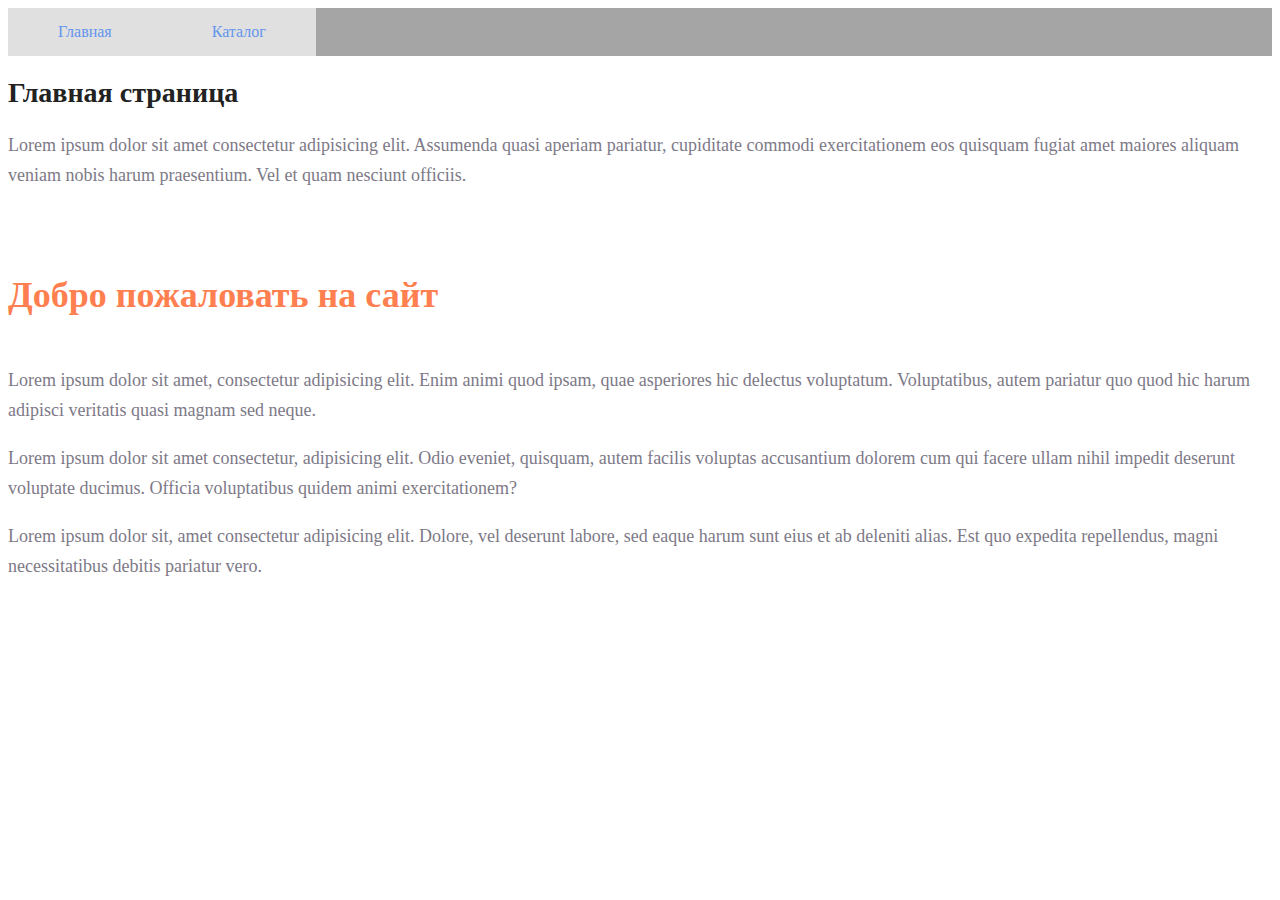
<file: hw1/index.html>
<!DOCTYPE html>
<html>
    <head>
        <meta charset="UTF-8">
        <meta http-equiv="X-UA-Compatible" content="IE=edge">
        <meta name="viewport" content="width=device-width, initial-scale=1.0">
        <title>Заголовок страницы</title>
        <link rel="stylesheet" href="style.css">
    </head>
    <body>
        <div class="topbar">
            <a href="#">Главная</a>
            <a href="./catalog/catalog.html">Каталог</a>
        </div>
        <h1 class="header">Главная страница</h1>
        <p class="paragraph">Lorem ipsum dolor sit amet consectetur adipisicing elit. Assumenda quasi aperiam pariatur, cupiditate commodi exercitationem eos quisquam fugiat amet maiores aliquam veniam nobis harum praesentium. Vel et quam nesciunt officiis.</p>
        <br>
        <h2 class="welcome">Добро пожаловать на сайт</h2>
        <p class="paragraph">Lorem ipsum dolor sit amet, consectetur adipisicing elit. Enim animi quod ipsam, quae asperiores hic delectus voluptatum. Voluptatibus, autem pariatur quo quod hic harum adipisci veritatis quasi magnam sed neque.</p>
        <p class="paragraph">Lorem ipsum dolor sit amet consectetur, adipisicing elit. Odio eveniet, quisquam, autem facilis voluptas accusantium dolorem cum qui facere ullam nihil impedit deserunt voluptate ducimus. Officia voluptatibus quidem animi exercitationem?</p>
        <p class="paragraph">Lorem ipsum dolor sit, amet consectetur adipisicing elit. Dolore, vel deserunt labore, sed eaque harum sunt eius et ab deleniti alias. Est quo expedita repellendus, magni necessitatibus debitis pariatur vero.</p>
    </body>
</html>
</file>
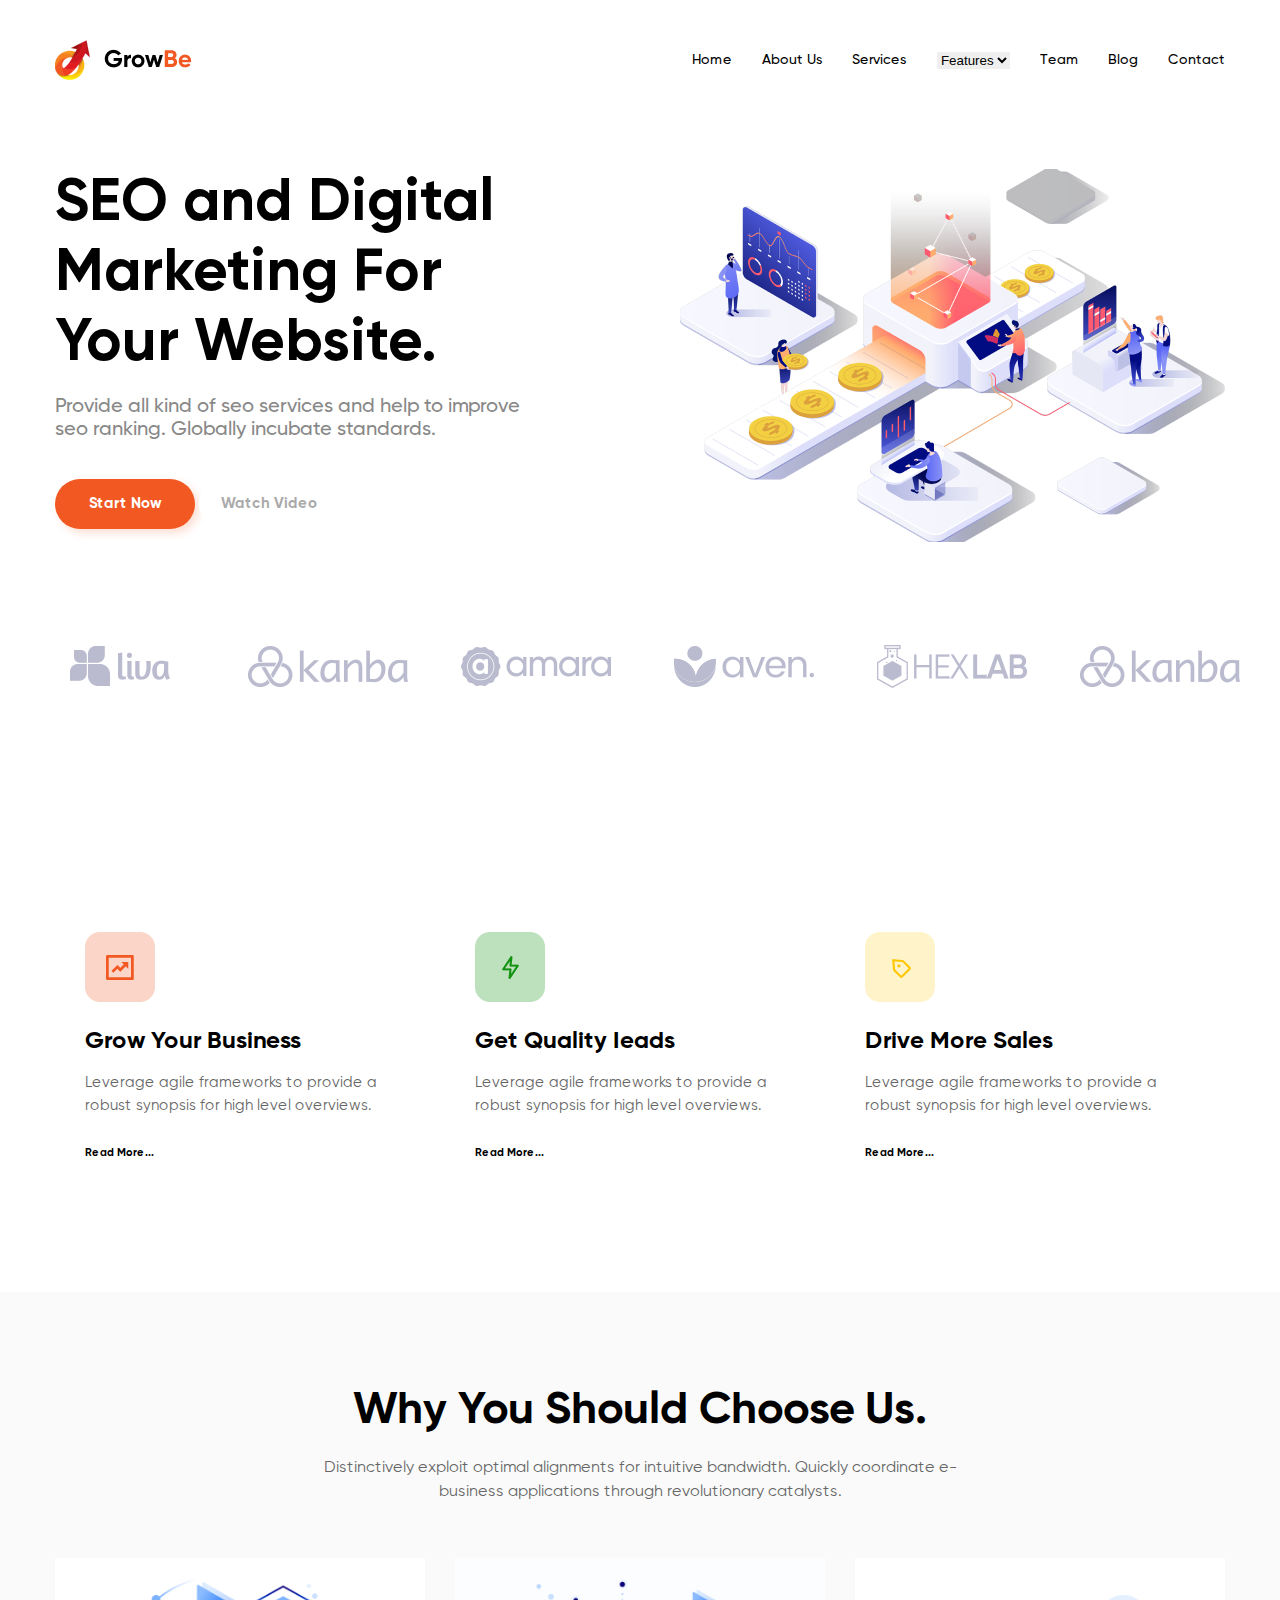
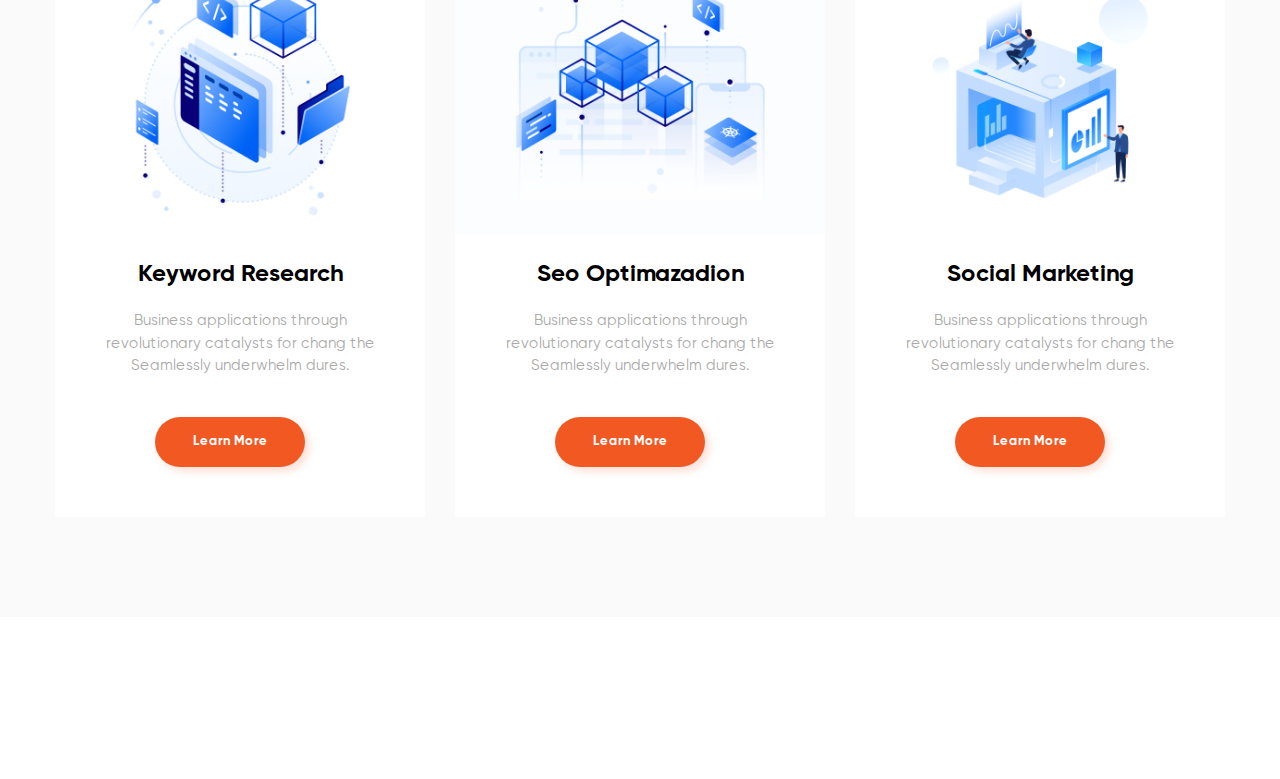
<file: hw3/index.html>
<!DOCTYPE html>
<html lang="en">
<head>
    <meta charset="UTF-8">
    <meta http-equiv="X-UA-Compatible" content="IE=edge">
    <meta name="viewport" content="width=device-width, initial-scale=1.0">
    <title>HomeWork</title>
    <link rel="stylesheet" href="style.css">
</head>
<body>
    <header>
        <div class="header__wrapper container">
            <img src="./img/Logo.png" alt="growbe">
            <nav class="navigation">
                <a class="link" href="#">Home</a>
                <a class="link" href="#">About Us</a>
                <a class="link" href="#">Services</a>
                <select class="select_nav" name="" id="">
                    <option value="def" selected>
                        <a class="link" href="#">Features</a>
                    </option>
                    <option value="">Lorem.</option>
                    <option value="">Lorem.</option>
                    <option value="">Lorem.</option>
                </select>
                <a class="link" href="#">Team</a>
                <a class="link" href="#">Blog</a>
                <a class="link" href="#">Contact</a>
            </nav>
        </div>
    </header>
    <main>
        <section class="main__content container">
            <div class="main__contnt__text">
                <h1 class="big-title">SEO and Digital Marketing For Your Website.</h1>
                <p class="text">Provide all kind of seo services and help to improve seo ranking. Globally incubate standards.</p>
                <div class="btns-list">
                    <button class="btn">Start Now</button>
                    <button class="btn1">Watch Video</button>
                </div>
            </div>
            <img class="img-right" src="./img/lorem.png" alt="lorem">
        </section>
        <section>
            <article class="logos container">
                <img src="./img/1logo.png" alt="">
                <img src="./img/6logo.png" alt="">
                <img src="./img/3logo.png" alt="">
                <img src="./img/4logo.png" alt="">
                <img src="./img/5logo.png" alt="">
                <img src="./img/6logo-1.png" alt="">
            </article>
        </section>
        <section class="cards container">
            <div class="card">
                <img src="./img/icon2.png" alt="icon">
                <h2>Grow Your Business</h2>
                <p>Leverage agile frameworks to provide a robust synopsis for high level overviews.</p>
                <button>Read More...</button>
            </div>
            <div class="card">
                <img src="./img/icon1.png" alt="icon">
                <h2>Get Quality Ieads</h2>
                <p>Leverage agile frameworks to provide a robust synopsis for high level overviews.</p>
                <button>Read More...</button>
            </div>
            <div class="card">
                <img src="./img/icon.png" alt="icon">
                <h2>Drive More Sales</h2>
                <p>Leverage agile frameworks to provide a robust synopsis for high level overviews.</p>
                <button>Read More...</button>
            </div>
        </section>
        <section class="second__page">
            <div class="page_title container">
                <h1>Why You Should Choose Us.</h1>
                <p>Distinctively exploit optimal alignments for intuitive bandwidth. Quickly coordinate e-business applications through revolutionary catalysts.</p>
            </div>
            <section class="cards__high container">
                <div class="card__high">
                    <img src="./img/illustration.png" alt="">
                    <h2>Keyword Research</h2>
                    <p>Business applications through revolutionary catalysts for chang the Seamlessly underwhelm dures.</p>
                    <button>Learn More</button>
                </div>
                <div class="card__high">
                    <img src="./img/illustration1.png" alt="">
                    <h2>Seo Optimazadion</h2>
                    <p>Business applications through revolutionary catalysts for chang the Seamlessly underwhelm dures.</p>
                    <button>Learn More</button>
                </div>
                <div class="card__high">
                    <img src="./img/illustration2.png" alt="">
                    <h2>Social Marketing</h2>
                    <p>Business applications through revolutionary catalysts for chang the Seamlessly underwhelm dures.</p>
                    <button>Learn More</button>
                </div>
            </section>
        </section>
    </main>
</body>
</html>
</file>
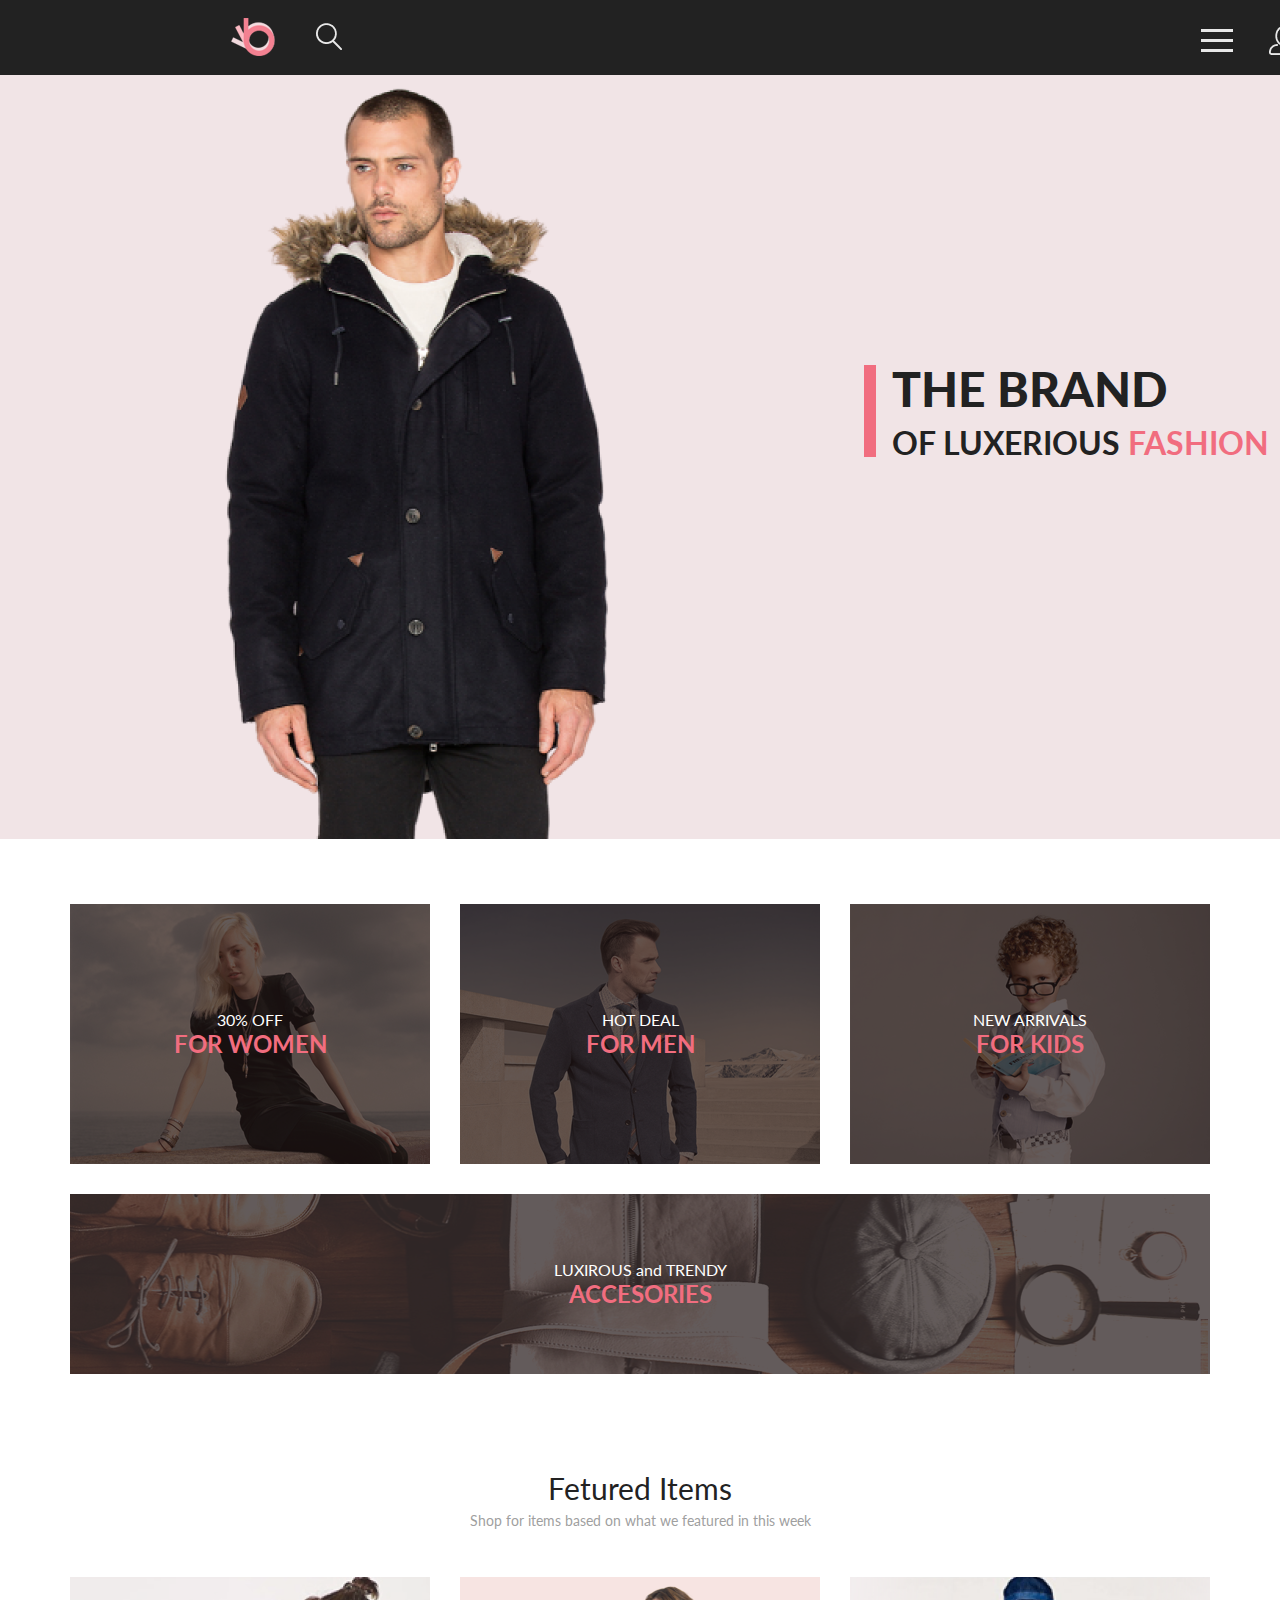
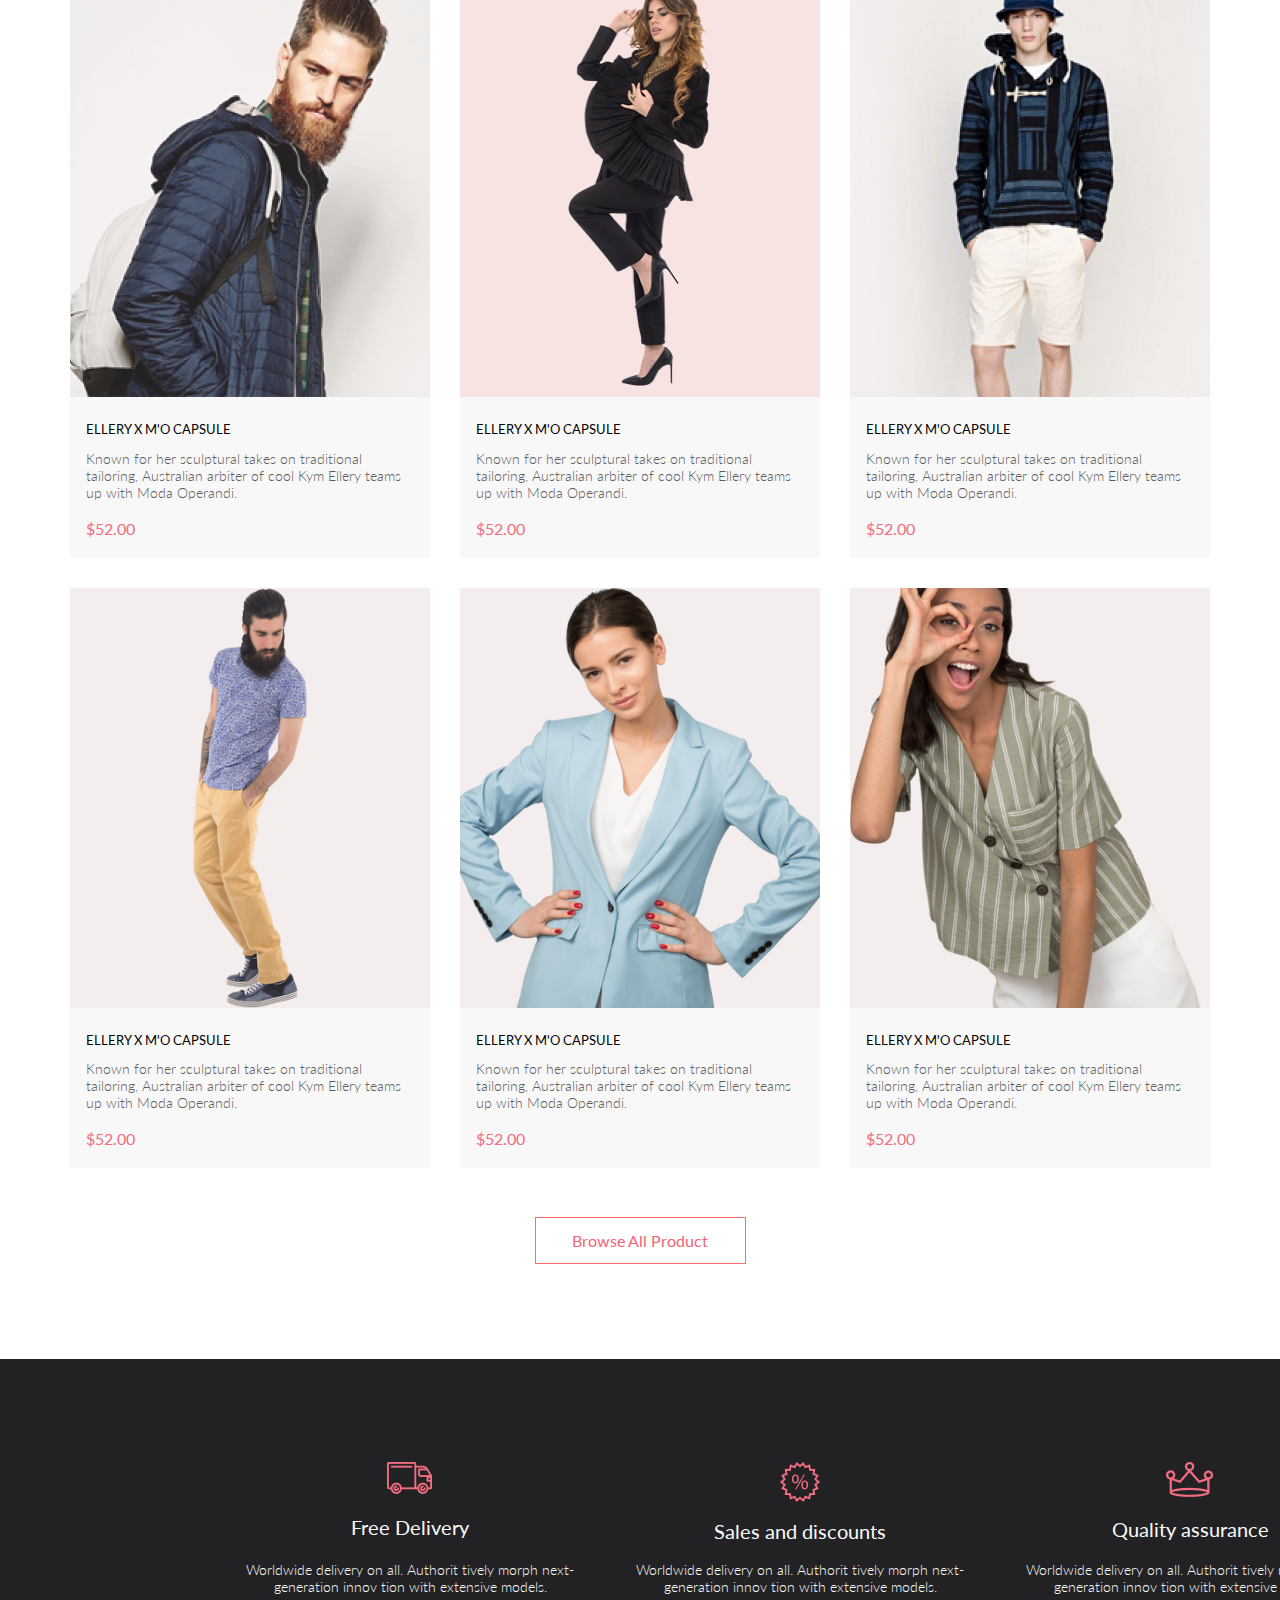
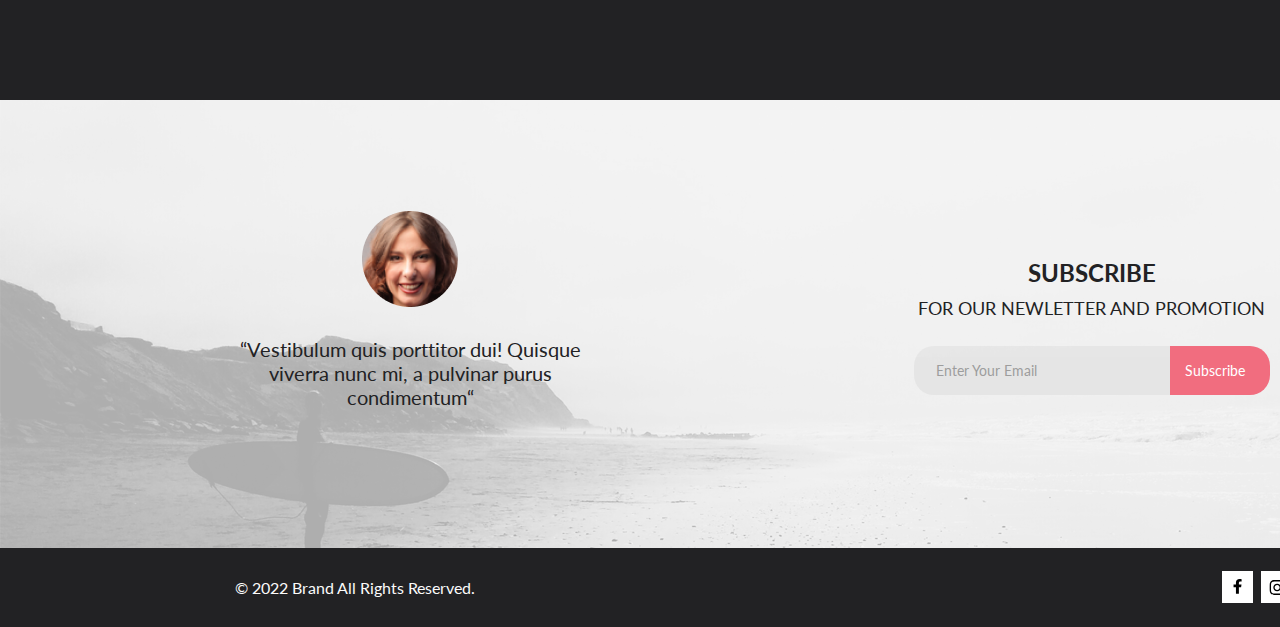
<file: hw6/index.html>
<!DOCTYPE html>
<html lang="en">
<head>
    <meta charset="UTF-8">
    <meta http-equiv="X-UA-Compatible" content="IE=edge">
    <meta name="viewport" content="width=device-width, initial-scale=1.0">
    <title>HomeWork</title>
    <link rel="stylesheet" href="style.css">
</head>
<body>
    <header class="top_container">
        <div class="head_navbar">
            <div class="logo">
                <a href="#">
                    <img src="./img/logo.png" alt="logo">
                </a>
                <button><img src="./img/search.png" alt="search"></button>
            </div>
            <div class="head_buttons">
                <div class="hamburger-menu">
                    <input id="menu_toggle" type="checkbox">
                    <label class="menu_btn" for="menu_toggle">
                        <span></span>
                    </label>
                    <div class="menu_box">
                        <h2>MENU</h2>
                        <h3>MAN</h3>
                        <a class="menu_item" href="#m_accessories">Accessories</a>
                        <a class="menu_item" href="#m_bags">Bags</a>
                        <a class="menu_item" href="#m_denim">Denim</a>
                        <a class="menu_item" href="#m_t-shirts">T-Shirts</a>
                        <h3>WOMAN</h3>
                        <a class="menu_item" href="#w_accessories">Accessories</a>
                        <a class="menu_item" href="#w_jackets&coats">Jackets and Coats</a>
                        <a class="menu_item" href="#w_polos">Polos</a>
                        <a class="menu_item" href="#w_t-shirts">T-Shirts</a>
                        <a class="menu_item" href="#w_shirts">Shirts</a>
                        <h3>KIDS</h3>
                        <a class="menu_item" href="#k_accessories">Accessories</a>
                        <a class="menu_item" href="#k_jackets&coats">Jackets and Coats</a>
                        <a class="menu_item" href="#k_polos">Polos</a>
                        <a class="menu_item" href="#k_t-shirts">T-Shirts</a>
                        <a class="menu_item" href="#k_shirts">Shirts</a>
                        <a class="menu_item" href="#k_bags">Bags</a>
                    </div>
                </div>
                <button><img src="./img/profile.png" alt="profile"></button>
                <button><img src="./img/cart.png" alt="cart"></button>
                <div class="circle">
                    <p>5</p>
                </div>
            </div>
        </div>
        <div class="head_title">
            <img class="image" src="./img/man_title.png" alt="man_title">
            <div class="right_side_head">
                <div class="rectangle"></div>
                <div class="text">
                    <p>THE BRAND</p>
                    <p><span class="h2"> OF LUXERIOUS <span class="h2pink">FASHION</span></span></p>
                </div>
            </div>
        </div>
    </header>
    <main class="container">
        <div class="top_cards">
            <div class="top_card">
                <img src="./img/girl.png" alt="girl">
                <div class="centered">
                    <h3>30% OFF</h3>
                    <h2>FOR WOMEN</h2>
                </div>
            </div>
            <div class="top_card">
                <img src="./img/man.png" alt="man">
                <div class="centered">
                    <h3>HOT DEAL</h3>
                    <h2>FOR MEN</h2>
                </div>
            </div>
            <div class="top_card">
                <img src="./img/boy.png" alt="boy">
                <div class="centered">
                    <h3>NEW ARRIVALS</h3>
                    <h2>FOR KIDS</h2>
                </div>
            </div>
            <div class="top_card top_card_big">
                <img src="./img/items.png" alt="items">
                <div class="centered">
                    <h3>LUXIROUS and TRENDY</h3>
                    <h2>ACCESORIES</h2>
                </div>
            </div>
        </div>
        <div class="products">
            <div class="main_title">
                <h3>Fetured Items</h3>
                <p>Shop for items based on what we featured in this week</p>
            </div>
            <div class="all_cards">
                <div class="product_card">
                    <div class="prod_image_cont">
                        <img class="product_image" src="./img/man1.png" alt="man">
                        <button class="btn">
                            <img src="./img/cart.png" alt="cart"> 
                            Add to Cart
                        </button>
                    </div>
                    <div class="card_text">
                        <h3>ELLERY X M'O CAPSULE</h3>
                        <p>Known for her sculptural takes on traditional tailoring, Australian arbiter of cool Kym Ellery teams up with Moda Operandi.</p>
                        <h4>$52.00</h4>
                    </div>
                </div>
                <div class="product_card">
                    <div class="prod_image_cont">
                        <img src="./img/woman1.png" alt="woman">
                        <button class="btn">
                            <img src="./img/cart.png" alt="cart"> 
                            Add to Cart
                        </button>
                    </div>
                    <div class="card_text">
                        <h3>ELLERY X M'O CAPSULE</h3>
                        <p>Known for her sculptural takes on traditional tailoring, Australian arbiter of cool Kym Ellery teams up with Moda Operandi.</p>
                        <h4>$52.00</h4>
                    </div>
                </div>
                <div class="product_card">
                    <div class="prod_image_cont">
                        <img src="./img/man2.png" alt="man">
                        <button class="btn">
                            <img src="./img/cart.png" alt="cart"> 
                            Add to Cart
                        </button>
                    </div>
                    <div class="card_text">
                        <h3>ELLERY X M'O CAPSULE</h3>
                        <p>Known for her sculptural takes on traditional tailoring, Australian arbiter of cool Kym Ellery teams up with Moda Operandi.</p>
                        <h4>$52.00</h4>
                    </div>
                </div>
                <div class="product_card">
                    <div class="prod_image_cont">
                        <img src="./img/man3.png" alt="man">
                        <button class="btn">
                            <img src="./img/cart.png" alt="cart"> 
                            Add to Cart
                        </button>
                    </div>
                    <div class="card_text">
                        <h3>ELLERY X M'O CAPSULE</h3>
                        <p>Known for her sculptural takes on traditional tailoring, Australian arbiter of cool Kym Ellery teams up with Moda Operandi.</p>
                        <h4>$52.00</h4>
                    </div>
                </div>
                <div class="product_card">
                    <div class="prod_image_cont">
                        <img src="./img/woman2.png" alt="woman">
                        <button class="btn">
                            <img src="./img/cart.png" alt="cart"> 
                            Add to Cart
                        </button>
                    </div>
                    <div class="card_text">
                        <h3>ELLERY X M'O CAPSULE</h3>
                        <p>Known for her sculptural takes on traditional tailoring, Australian arbiter of cool Kym Ellery teams up with Moda Operandi.</p>
                        <h4>$52.00</h4>
                    </div>
                </div>
                <div class="product_card">
                    <div class="prod_image_cont">
                        <img src="./img/woman3.png" alt="woman">
                        <button class="btn">
                            <img src="./img/cart.png" alt="cart"> 
                            Add to Cart
                        </button>
                    </div>
                    <div class="card_text">
                        <h3>ELLERY X M'O CAPSULE</h3>
                        <p>Known for her sculptural takes on traditional tailoring, Australian arbiter of cool Kym Ellery teams up with Moda Operandi.</p>
                        <h4>$52.00</h4>
                    </div>
                </div>
            </div>
            <div class="all_prod_button">
                <button>Browse All Product</button>
            </div>
        </div>
    </main>
    <div class="main_bottom">
        <div class="footer_info">
            <div class="footer_info_card">
                <img src="./img/car.png" alt="car">
                <h2>Free Delivery</h2>
                <p>Worldwide delivery on all. Authorit tively morph next-generation innov tion with extensive models.</p>
            </div>
            <div class="footer_info_card">
                <img src="./img/discount.png" alt="discount">
                <h2>Sales and discounts</h2>
                <p>Worldwide delivery on all. Authorit tively morph next-generation innov tion with extensive models.</p>
            </div>
            <div class="footer_info_card">
                <img src="./img/crown.png" alt="crown">
                <h2>Quality assurance</h2>
                <p>Worldwide delivery on all. Authorit tively morph next-generation innov tion with extensive models.</p>
            </div>
        </div>
        <div class="footer_subscribe">
            <div class="footer_blur">
                <div class="footer_subscribe_info">
                    <img src="./img/Intersect.png" alt="woman">
                    <p>“Vestibulum quis porttitor dui! Quisque viverra nunc mi, a pulvinar purus condimentum“</p>
                </div>
                <div class="footer_subsc_subsc">
                    <div class="footer_subsc_subsc_text">
                        <h2>SUBSCRIBE </h2>
                        <p>FOR OUR NEWLETTER AND PROMOTION</p>
                    </div>
                    <div class="footer_subsc_form_btn">
                        <form action="#">
                            <input required type="email" placeholder="Enter Your Email">
                            <button type="submit">Subscribe</button>
                        </form>
                    </div>
                </div>
            </div>
        </div>
    </div>
    <footer>
        <div class="footer_navbar">
            <p>© 2022  Brand  All Rights Reserved.</p>
            <div class="footer_navbar_icons">
                <a href="#" class="fa">
                    <svg xmlns="http://www.w3.org/2000/svg" width="11" height="16" viewBox="0 0 11 16" fill="black">
                        <path d="M9.08836 8.28L9.50686 5.61602H6.89022V3.88729C6.89022 3.15847 7.25574 2.44806 8.42765 2.44806H9.61722V0.179975C9.61722 0.179975 8.53772 0 7.50561 0C5.35073 0 3.9422 1.27593 3.9422 3.5857V5.61602H1.54688V8.28H3.9422V14.72H6.89022V8.28H9.08836Z"/>
                    </svg>
                </a>
                <a href="#" class="fa">
                    <svg xmlns="http://www.w3.org/2000/svg" width="16" height="17" viewBox="0 0 16 17" fill="black">
                        <path d="M8.13677 4.68162C6.02163 4.68162 4.31555 6.38494 4.31555 8.49666C4.31555 10.6084 6.02163 12.3117 8.13677 12.3117C10.2519 12.3117 11.958 10.6084 11.958 8.49666C11.958 6.38494 10.2519 4.68162 8.13677 4.68162ZM8.13677 10.9769C6.76991 10.9769 5.65248 9.86463 5.65248 8.49666C5.65248 7.12869 6.76658 6.01639 8.13677 6.01639C9.50695 6.01639 10.6211 7.12869 10.6211 8.49666C10.6211 9.86463 9.50363 10.9769 8.13677 10.9769ZM13.0056 4.52557C13.0056 5.02029 12.6065 5.41541 12.1143 5.41541C11.6188 5.41541 11.223 5.01697 11.223 4.52557C11.223 4.03416 11.6221 3.63572 12.1143 3.63572C12.6065 3.63572 13.0056 4.03416 13.0056 4.52557ZM15.5364 5.42869C15.4799 4.2367 15.2072 3.18084 14.3325 2.31092C13.4612 1.441 12.4036 1.16873 11.2097 1.10897C9.9792 1.03924 6.29101 1.03924 5.0605 1.10897C3.8699 1.16541 2.81233 1.43768 1.93768 2.3076C1.06302 3.17752 0.793639 4.23338 0.733776 5.42537C0.663937 6.65389 0.663937 10.3361 0.733776 11.5646C0.790313 12.7566 1.06302 13.8125 1.93768 14.6824C2.81233 15.5523 3.86658 15.8246 5.0605 15.8844C6.29101 15.9541 9.9792 15.9541 11.2097 15.8844C12.4036 15.8279 13.4612 15.5556 14.3325 14.6824C15.2039 13.8125 15.4766 12.7566 15.5364 11.5646C15.6063 10.3361 15.6063 6.65721 15.5364 5.42869ZM13.9468 12.8828C13.6874 13.5336 13.1852 14.0349 12.53 14.2972C11.5489 14.6857 9.22094 14.5961 8.13677 14.5961C7.05259 14.5961 4.72128 14.6824 3.74353 14.2972C3.09169 14.0383 2.58951 13.5369 2.32678 12.8828C1.93768 11.9033 2.02747 9.57908 2.02747 8.49666C2.02747 7.41424 1.941 5.0867 2.32678 4.11053C2.58619 3.45975 3.08837 2.95838 3.74353 2.69608C4.72461 2.3076 7.05259 2.39725 8.13677 2.39725C9.22094 2.39725 11.5523 2.31092 12.53 2.69608C13.1818 2.95506 13.684 3.45643 13.9468 4.11053C14.3359 5.09002 14.2461 7.41424 14.2461 8.49666C14.2461 9.57908 14.3359 11.9066 13.9468 12.8828Z"/>
                    </svg>
                </a>
                <a href="#" class="fa">
                    <svg xmlns="http://www.w3.org/2000/svg" width="17" height="16" viewBox="0 0 17 16" fill="black">
                        <path d="M14.4181 4.74107C14.4281 4.88319 14.4281 5.02535 14.4281 5.16747C14.4281 9.50247 11.1509 14.4974 5.16096 14.4974C3.31558 14.4974 1.60132 13.9593 0.159302 13.0253C0.421495 13.0558 0.673569 13.0659 0.94585 13.0659C2.46851 13.0659 3.8702 12.5482 4.98953 11.6649C3.5576 11.6345 2.3576 10.6903 1.94415 9.39081C2.14585 9.42125 2.34751 9.44156 2.5593 9.44156C2.85172 9.44156 3.14418 9.40094 3.41643 9.32991C1.92401 9.02531 0.80465 7.70553 0.80465 6.11163V6.07103C1.23825 6.31469 1.74249 6.46697 2.2769 6.48725C1.39959 5.89841 0.824826 4.89335 0.824826 3.75628C0.824826 3.14716 0.98614 2.58878 1.26851 2.10147C2.87187 4.09131 5.28195 5.39078 7.98443 5.53294C7.93403 5.28928 7.90376 5.0355 7.90376 4.78169C7.90376 2.97457 9.35586 1.5025 11.1609 1.5025C12.0987 1.5025 12.9457 1.89844 13.5407 2.53803C14.2768 2.39591 14.9827 2.12178 15.6079 1.74616C15.3659 2.5076 14.8516 3.14719 14.176 3.55325C14.8315 3.48222 15.4668 3.29944 16.0516 3.04566C15.608 3.69538 15.0533 4.27403 14.4181 4.74107Z"/>
                    </svg>
                </a>
                <a href="#" class="fa">
                    <svg xmlns="http://www.w3.org/2000/svg" width="13" height="16" viewBox="0 0 13 16" fill="black">
                        <path d="M6.7402 0.203125C3.55552 0.203125 0.408081 2.34063 0.408081 5.8C0.408081 8 1.63726 9.25 2.38221 9.25C2.68951 9.25 2.86643 8.3875 2.86643 8.14375C2.86643 7.85313 2.13079 7.23438 2.13079 6.025C2.13079 3.5125 4.03043 1.73125 6.48878 1.73125C8.60259 1.73125 10.167 2.94062 10.167 5.1625C10.167 6.82187 9.50585 9.93437 7.3641 9.93437C6.59121 9.93437 5.93006 9.37187 5.93006 8.56563C5.93006 7.38438 6.74951 6.24062 6.74951 5.02187C6.74951 2.95312 3.83487 3.32812 3.83487 5.82812C3.83487 6.35313 3.90006 6.93437 4.13286 7.4125C3.70451 9.26875 2.82919 12.0344 2.82919 13.9469C2.82919 14.5375 2.91299 15.1188 2.96886 15.7094C3.0744 15.8281 3.02163 15.8156 3.18304 15.7563C4.74744 13.6 4.69157 13.1781 5.39928 10.3562C5.78107 11.0875 6.76814 11.4812 7.55034 11.4812C10.8468 11.4812 12.3274 8.24688 12.3274 5.33125C12.3274 2.22813 9.66415 0.203125 6.7402 0.203125Z"/>
                    </svg>
                </a>
            </div>
        </div>
    </footer>
</body>
</html>
</file>
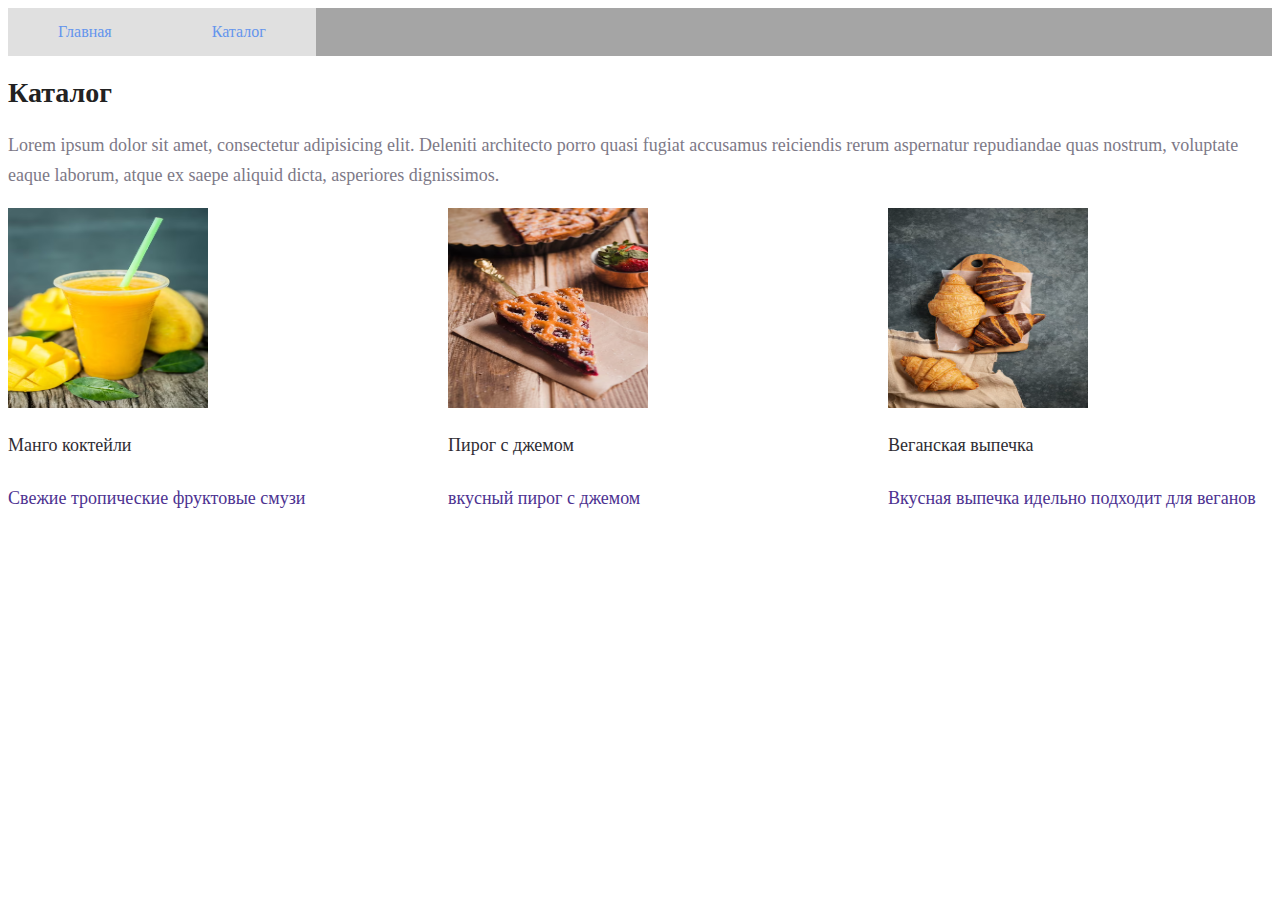
<file: hw1/catalog/catalog.html>
<!DOCTYPE html>
<html>
    <head>
        <meta charset="UTF-8">
        <meta http-equiv="X-UA-Compatible" content="IE=edge">
        <meta name="viewport" content="width=device-width, initial-scale=1.0">
        <title>Catalog</title>
        <link rel="stylesheet" href="../style.css">
    </head>
    <body>
        <div class="topbar">
            <a href="../index.html">Главная</a>
            <a href="#">Каталог</a>
        </div>
        <h1 class="header">Каталог</h1>
        <p class="paragraph">Lorem ipsum dolor sit amet, consectetur adipisicing elit. Deleniti architecto porro quasi fugiat accusamus reiciendis rerum aspernatur repudiandae quas nostrum, voluptate eaque laborum, atque ex saepe aliquid dicta, asperiores dignissimos.</p>
        <ul class="product-list">
            <li class="product-card">
                <a class="product-card-link">
                    <img class="product-card-image" src="../img/mango-shake-fresh-tropical-fruit-smoothies_501050-963.avif" width="200" height="200" alt="">
                </a>
                    <h3 class="product-card-title">Манго коктейли</h3>
                    <h4 class="product-card-about">Свежие тропические фруктовые смузи</h4>
            </li>
            <li class="product-card">
                <a class="product-card-link">
                    <img class="product-card-image" src="../img/slice-tasty-tart-with-jam_23-2147802436.avif" width="200" height="200" alt="">
                </a>
                    <h3 class="product-card-title">Пирог с джемом</h3>
                    <h4 class="product-card-about">вкусный пирог с джемом</h4>
            </li>
            <li class="product-card">
                <a class="product-card-link">
                    <img class="product-card-image" src="../img/top-view-vegan-baked-products-arrangement_23-2150165991.avif" width="200" height="200" alt="">
                </a>
                    <h3 class="product-card-title">Веганская выпечка</h3>
                    <h4 class="product-card-about">Вкусная выпечка идельно подходит для веганов</h4>
            </li>
        </ul>
    </body>
</html>
</file>
<file: hw1/style.css>
.topbar {
    background-color: #a5a5a5;
    overflow: hidden;
  }
  
  .topbar a {
    float: left;
    text-align: center;
    padding: 14px 50px;
    text-decoration: none;
    color: cornflowerblue;
	  user-select: none; /* Убираем текстовое выделение */
	  text-decoration: none;	/* Убираем подчеркивание */
	  outline: none; /* Убираем контур вокруг ссылки */
	  background-color: #e0e0e0; /* Цвет фона */
    font-size: 16px;
    line-height: 20px;
  }
  
  .topbar a:hover {
    background-color: #ddd;
    color: black;
  }
  
  .product-list {
    display: grid;
    grid-template-columns: repeat(3, 420px);
    list-style-type: none;
    margin: 0;
    margin-bottom: 24px;
    padding: 0;
    gap: 20px;
  }
  
  .product-card {
    background-color: #ffffff;
  }
  
  .product-card-link {
    text-decoration: none;
  }
  
  .product-card-title {
    font-style: normal;
    font-weight: 300;
    font-size: 18px;
    line-height: 30px;
    color: #2f2d33;
  }
  
  .product-card-about {
    font-style: normal;
    font-weight: 300;
    font-size: 18px;
    line-height: 30px;
    color: #4d3291;
    text-transform: initial;
  }

  a {
    text-decoration: none;
  }
  
  .header {
    color: #222222;
    font-size: 28px;
    line-height: 36px;
    font-weight: bold;
  }
  
  .welcome {
    color: coral;
    font-style: normal;
    font-weight: 700;
    font-size: 36px;
    line-height: 80px;
  }
  
  .paragraph {
    font-style: normal;
    font-weight: 300;
    font-size: 18px;
    line-height: 30px;
    color: #7D7987;
  }
</file>
<file: hw3/style.css>
@font-face{
    font-family: 'Gilroy-Bold';
    src: url('./font/Gilroy-Bold.woff2');
}
@font-face{
    font-family: 'Gilroy-Medium';
    src: url('./font/Gilroy-Medium.woff2');
}
@font-face{
    font-family: 'Gilroy-Regular';
    src: url('./font/Gilroy-Regular.woff2');
}

* {
	padding: 0;
	margin: 0;
	box-sizing: border-box;
	text-decoration: none;
}

body {
	scroll-behavior: smooth;
	text-rendering: optimizeSpeed;
	background: #FFFFFF;
}

img {
	display: block;
	max-width: 100%;
}

.container {
	width: 1170px;
	margin: 0 auto;
}

header {
    margin-bottom: 82.71px;
    margin-top: 40px;
}

.header__wrapper{
    display: flex;
    justify-content: space-between;
    align-items: center;
}

.navigation {

    width: 533px;
    display: flex;
    justify-content: space-between;
}
.link {
    font-family: 'Gilroy-Medium';
    font-size: 14px;
    line-height: 16px;
    color: #000000;
}
.navigation a:hover {

    color: #F25822;
}

.select_nav {
	border: none;
	position: relative;
	outline: none;	
    
}

main {
    margin-bottom: 162px;
    margin-top: 89px;
}

.main__content {
    display: flex;
    justify-content: space-between;
}

.main__content__leftSide{
    width: 522px;

} 

.big-title {
    font-family: 'Gilroy-Bold';
    font-size: 60px;
    line-height: 70px;
    color: #000000;
    margin-bottom: 17px;
    width: 522px;
}

.text {
    font-family: 'Gilroy-Medium', sans-serif;
    font-size: 20px;
    line-height: 23px;
    color: #888888;
    margin-bottom: 37px;
    width: 466px;
}

.btns-list {
    margin-top: 37px;
}

.btn{
    width: 140px;
    height: 50px;
    background: #F25822;
    box-shadow: 4px 4px 8px rgba(242, 88, 34, 0.2);
    border-radius: 50px;
    border: none;   
    font-family: 'Gilroy-Bold';
    font-size: 15px;
    line-height: 18px;
    color: #FFFFFF; 
}

.btn1{
    width: 140px;
    height: 50px;
    border-radius: 50px;
    font-family: 'Gilroy-Bold';
    font-size: 15px;
    line-height: 18px;
    color: #AAAAAA;
    border: #FFFFFF;
    background-color: #FFFFFF;
}

.btn:hover {
    background: #cc3d09;
}

.btn1:hover{   
    background: #c0bdbd; 
    color: #FFFFFF;
}

.logos{
    display: flex;
    width: 1200px;
    justify-content: space-between;
    padding-top: 100px;
    padding-bottom: 100px;
}

.page_title {
    display: flex;
    padding-top: 92px;
    padding-bottom: 54px;
	align-items: center;
	flex-direction: column;
}

.page_title h1 {
    font-family: 'Gilroy-Bold';
    font-size: 45px;
    line-height: 53px;
    color: #000000;
    padding-bottom: 19px;
}

.page_title p {
    width: 682px;
    font-family: 'Gilroy-Regular';
    font-size: 16px;
    line-height: 150%;
    text-align: center;
    color: #666666;
}

.cards {
    display: flex;
    padding-bottom: 100px;
    padding-top: 100px;
    justify-content: space-between;
}

.card {
    padding: 30px;
    padding-top: 40px;
}

.card:hover {
    box-shadow: 15px 25px 56px 6px rgba(0, 0, 0, 0.06);
}

.card h2 {
    padding-top: 25px;
    padding-bottom: 17px;
    font-family: 'Gilroy-Bold';
    font-size: 24px;
    line-height: 28px;
    color: #000000;
}

.card p {
    padding-bottom: 25px;
    font-family: 'Gilroy-Regular';
    font-size: 15px;
    line-height: 150%;
    color: #666666;
}

.card button {
    font-family: 'Gilroy-Bold';
    font-size: 11px;
    line-height: 150%;
    color: #000000;
    border: none;
    outline: none;
    background-color: #FFFFFF;
}

.second__page {
    background-color: #FAFAFA;
    padding-bottom: 100px;
}

.cards__high {
    display: grid;
    grid-template-columns: 1fr 1fr 1fr;
    gap: 30px;
}

.card__high {
    background-color: #FFFFFF;
    display: flex;
	align-items: center;
	flex-direction: column;
}

.card__high:hover {
    box-shadow: 15px 25px 60px -5px rgba(0, 0, 0, 0.1);
}

.card__high h2{
    padding-top: 25px;
    padding-bottom: 22px;
    font-family: 'Gilroy-Bold';
    font-size: 24px;
    line-height: 28px;
    color: #000000;
}

.card__high p {
    font-family: 'Gilroy-Regular';
    font-size: 15px;
    line-height: 150%;
    text-align: center;
    color: #AAAAAA;
    padding-left: 30px;
    padding-right: 30px;
    padding-bottom: 39px;
}

.card__high button {
    width: 150px;
    height: 50px;
    margin-left: 100px;
    margin-right: 120px;
    margin-bottom: 50px;
    padding: 15px;
    font-family: 'Gilroy-Bold';
    font-size: 13px;
    line-height: 150%;
    text-align: center;
    color: #FFFFFF;
    background: #F25822;
    box-shadow: 4px 4px 8px rgba(242, 88, 34, 0.2);
    border-radius: 50px; 
    border: #F25822;   
}
</file>
<file: hw6/style.css>
@import url("https://fonts.googleapis.com/css2?family=Lato:ital,wght@0,100;0,300;0,400;0,700;0,900;1,100;1,300;1,400;1,700;1,900&display=swap");
* {
    padding: 0;
    margin: 0;
    box-sizing: border-box;
    text-decoration: none;
}

body {
    scroll-behavior: smooth;
    text-rendering: optimizeSpeed;
    background: #ffffff;
    overflow-x: hidden;
}

img {
    display: block;
    max-width: 100%;
}

.container {
    width: 1140px;
    margin: 0 auto;
}

.top_container {
    width: 1600px;
    margin: 0 auto;
}

.head_navbar {
    background-color: #222222;
    height: 75px;
    display: flex;
    justify-content: space-between;
}

.head_navbar button {
    background-color: #222222;
    border: none;
}

#menu_toggle {
    opacity: 0;
}

#menu_toggle:checked ~ .menu_box {
    display: flex;
}

.menu_btn {
    padding-right: 25px;
}
.menu_btn > span,
.menu_btn > span::before,
.menu_btn > span::after {
    display: block;
    position: absolute;
    width: 32px;
    height: 3px;
    background-color: #e8e8e8;
    transition-duration: 0.25s;
}

.menu_btn > span {
    margin-top: -5px;
    padding-right: 10px;
}
.menu_btn > span::before {
    content: "";
    top: -10px;
}
.menu_btn > span::after {
    content: "";
    top: 10px;
}
.menu_box {
    display: none;
    position: absolute;
    flex-direction: column;
    top: 75px;
    right: -150%;
    width: 232px;
    height: 634px;
    margin: 0;
    padding-top: 32px;
    padding-left: 33px;
    list-style: none;
    background-color: #ffffff;
    box-shadow: 2px 2px 6px rgba(0, 0, 0, 0.4);
    transition-duration: 0.25s;
    z-index: 10;
}

.menu_box h2 {
    font-family: "Lato";
    font-style: normal;
    font-weight: 700;
    font-size: 14px;
    line-height: 17px;
    color: #000000;
}

.menu_box h3 {
    font-family: "Lato";
    font-style: normal;
    font-weight: 400;
    font-size: 14px;
    line-height: 17px;
    color: #f16d7f;
    padding-top: 20px;
}
.menu_item {
    display: block;
    padding-left: 20px;
    padding-top: 12px;
    font-family: "Lato";
    font-style: normal;
    font-weight: 400;
    font-size: 14px;
    line-height: 17px;
    color: #6f6e6e;
    transition-duration: 0.25s;
}

.logo {
    display: flex;
    flex-direction: row;
    justify-content: space-between;
    width: 111px;
    padding-top: 18px;
    padding-bottom: 19px;
    margin-left: 231px;
}

.head_buttons {
    display: flex;
    flex-direction: row;
    justify-content: space-between;
    width: 159px;
    margin-right: 240px;
    padding-top: 26px;
    padding-bottom: 20px;
    position: relative;
}
.circle {
    background: #F16D7F;
    border-radius: 50%;
    height: 19px;
    width: 19px;
    top: 0;
    right: 0;
    position: absolute;
    transform: translate(50%, 100%);
  }

  .circle p {
    font-family: "Lato";
    font-size: 12px;
    font-style: normal;
    font-weight: 400;
    line-height: normal;
    text-align: center;
    color: #FFF;
  }

.head_title {
    background-color: #f1e4e6;
    display: flex;
    flex-direction: row;
    justify-content: center;
    height: 764px;
}

.image {
    min-width: 801px;
}

.right_side_head {
    display: flex;
    flex-direction: row;
    margin-left: 63px;
    margin-top: 290px;
    margin-bottom: 381px;
    margin-right: 331px;
    width: 405px;
    height: 93px;
}

.rectangle {
    background-color: #f16d7f;
    width: 12px;
    height: 92px;
    margin-right: 16px;
}

.text {
    font-family: "Lato";
    font-style: normal;
    font-weight: 900;
    font-size: 48px;
    line-height: 1;
    color: #222222;
}

span.h2 {
    font-weight: 700;
    font-size: 32px;
    line-height: 39px;
}

span.h2pink {
    color: #f16d7f;
}

.top_cards {
    display: grid;
    height: 470px;
    grid-template-columns: 1fr 1fr 1fr;
    grid-template-rows: 1fr 1fr;
    gap: 30px;
    margin-top: 65px;
}

.top_card {
    position: relative;
    text-align: center;
}

.top_card_big {
    grid-area: 2 / 1 / 3 / 4;
}
.centered {
    position: absolute;
    top: 50%;
    left: 50%;
    transform: translate(-50%, -50%);
    background: rgba(33, 22, 22, 0.7);
    width: 100%;
    height: 100%;
    display: flex;
    flex-direction: column;
    justify-content: center;
}

.centered h3 {
    font-family: "Lato";
    font-style: normal;
    font-weight: 400;
    font-size: 16px;
    line-height: 19px;
    text-align: center;
    color: #ffffff;
}

.centered h2 {
    font-family: "Lato";
    font-style: normal;
    font-weight: 700;
    font-size: 24px;
    line-height: 29px;
    text-align: center;
    color: #f16d7f;
}

.products {
    margin-top: 96px;
}
.main_title {
    display: flex;
    flex-direction: column;
    align-items: center;
}

.main_title h3 {
    font-family: "Lato";
    font-style: normal;
    font-weight: 400;
    font-size: 30px;
    line-height: 36px;
    color: #222222;
}

.main_title p {
    font-family: "Lato";
    font-style: normal;
    font-weight: 400;
    font-size: 14px;
    line-height: 17px;
    color: #9f9f9f;
    margin-top: 6px;
}

.all_cards {
    display: grid;
    grid-template-columns: 1fr 1fr 1fr;
    grid-template-rows: 1fr 1fr;
    gap: 30px;
    margin-top: 48px;
}

.prod_image_cont{
    position: relative;
}
.prod_image_cont:before {
    content:"";
    position:absolute;
    width:100%;
    height:100%;
    top:0;left:0;right:0;
    background-color:rgba(0,0,0,0);
  }
.prod_image_cont:hover::before {
    background: rgba(58, 56, 56, 0.86);
}
.prod_image_cont img {
    display:block;
}
.prod_image_cont .btn {
    width: 138px;
    height: 43px;
    display: flex;
    flex-direction: row;
    align-items: center;
    justify-content: space-around;
    position: absolute;
    top: 50%;
    left: 50%;
    transform: translate(-50%, -50%);
    -ms-transform: translate(-50%, -50%);
    opacity:0;
    background: none;
    border: 1px solid #FFFFFF;
    font-family: 'Lato';
    font-style: normal;
    font-weight: 400;
    font-size: 14px;
    line-height: 17px;
    color: #FFFFFF;
} 
.prod_image_cont:hover button {   
    opacity: 1;
}

.card_text {
    background-color: #f8f8f8;
    padding-left: 16px;
    padding-right: 29px;
}

.card_text h3 {
    padding-top: 24px;
    font-family: "Lato";
    font-style: normal;
    font-weight: 400;
    font-size: 13px;
    line-height: 16px;
    color: #000000;
}

.card_text p {
    margin-top: 12.6px;
    font-family: "Lato";
    font-style: normal;
    font-weight: 300;
    font-size: 14px;
    line-height: 17px;
    color: #5d5d5d;
}

.card_text h4 {
    margin-top: 18px;
    padding-bottom: 20px;
    font-family: "Lato";
    font-style: normal;
    font-weight: 400;
    font-size: 16px;
    line-height: 19px;
    color: #f16d7f;
}

.all_prod_button {
    margin-top: 48.5px;
    margin-bottom: 60px;
    display: flex;
    flex-direction: column;
    align-items: center;
}

.all_prod_button button {
    width: 211px;
    height: 47px;
    border: 1px solid #ff6a6a;
    font-family: "Lato";
    font-style: normal;
    font-weight: 400;
    font-size: 16px;
    line-height: 19px;
    color: #f26376;
    background: none;
}

.all_prod_button button:hover {
    color: #FFFFFF;
    background: #F16D7F;
}

.main_bottom {
    width: 1600px;
    margin: 0 auto;
}

.footer_info {
    height: 341px;
    width: 1600px;
    margin: auto;
    background: #222224;
    margin-top: 95px;
    display: flex;
    flex-direction: row;
    justify-content: center;
    gap: 30px;

}

.footer_info_card{
    display: flex;
    flex-direction: column;
    align-items: center;
    margin-top: 103px;
    width: 360px;
    height: 133px;
    justify-content: space-between;
}

.footer_info_card h2 {
    font-family: 'Lato';
    font-style: normal;
    font-weight: 400;
    font-size: 19.96px;
    line-height: 24px;
    color: #FBFBFB;
}

.footer_info_card p {
    font-family: 'Lato';
    font-style: normal;
    font-weight: 300;
    font-size: 13.972px;
    line-height: 17px;
    text-align: center;
    color: #FBFBFB;
}

.footer_subscribe {
    height: 448px;
    background-image: url(./img/footer\ font.png);
    background-repeat: no-repeat;
    background-position: center;
}

.footer_blur {
    background: rgba(244, 244, 244, 0.7);
    height: 448px;
    display: flex;
    flex-direction: row;
    align-items: center;
    justify-content: center;
    gap: 223px;
}

.footer_subscribe_info {
    width: 360px;
    height: 225px;
    display: flex;
    flex-direction: column;
    align-items: center;
    justify-content: space-between;
}

.footer_subscribe_info p {
    font-family: 'Lato';
    font-style: normal;
    font-weight: 400;
    font-size: 20px;
    line-height: 24px;
    text-align: center;
    color: #222224;
    height: 99px;
}

.footer_subsc_subsc {
    width: 557px;
    height: 142px;
    display: flex;
    flex-direction: column;
    align-items: center;
    justify-content: space-between;
}

.footer_subsc_subsc_text {
    text-align: center;
}

.footer_subsc_subsc_text h2 {
    font-family: 'Lato';
    font-style: normal;
    font-weight: 700;
    font-size: 24px;
    line-height: 40px;
    color: #222224;
}

.footer_subsc_subsc_text p {
    font-family: 'Lato';
    font-style: normal;
    font-weight: 400;
    font-size: 18px;
    line-height: 30px;
    color: #222224;
}

.footer_subsc_form_btn form{
    width: 356px;
    height: 49px;
    display: flex;
    justify-content: center;
}
.footer_subsc_form_btn input{
    width: 256px;
    font-family: 'Lato';
    font-style: normal;
    font-weight: 400;
    font-size: 14px;
    line-height: 17px;
    display: flex;
    align-items: center;
    color: #222224;
    opacity: 0.67;
    background: #E1E1E1;
	border-top-left-radius: 20px;
    border-bottom-left-radius: 20px;
	position: relative;
    z-index: 1;
	overflow: hidden;
    padding-left: 22px;
    border: none;
}

.footer_subsc_form_btn button{
    width: 100px;
    height: 49px;
    font-family: 'Lato';
    font-style: normal;
    font-weight: 400;
    font-size: 14px;
    line-height: 17px;
    display: flex;
    align-items: center;
    color: #FFFFFF;
    background: #F16D7F;
    cursor:pointer;
	border-top-right-radius: 20px;
	border-bottom-right-radius: 20px;
	vertical-align: middle;	
    padding-left: 15px;
    border: none;
}

.footer_navbar {
    height: 79px;
    width: 1600px;
    margin: 0 auto;
    align-items: center;
    background: #222224;
    display: flex;
    flex-direction: row;
    align-items: center;
    justify-content: space-between;
}

.footer_navbar p {
    font-family: 'Lato';
    font-style: normal;
    font-weight: 400;
    font-size: 16px;
    line-height: 19px;
    color: #FBFBFB;
    margin-left: 235px;
}

.footer_navbar_icons {
    width: 148px;
    height: 32px;
    display: flex;
    justify-content: space-between;
    margin-right: 230px;
}
.footer_navbar_icons a {
    display: flex;
    font-size: 20px;
    align-items: center;
    justify-content: center;
}
.fa {
    width: 31px;
    height: 32px;
    background: #FFFFFF;
    color: #000000;
}

.fa:hover {
    background: #F16D7F;
    color: #FFFFFF;
}

.fa:hover svg {
    fill: white;
}

@media (max-width: 1024px) {
    .container {
        width: 736px;
    }

    .top_container {
        width: 768px;
    }

    .logo {
        margin-left: 32px;
    }

    .head_buttons {
        margin-right: 32px;
    }

    .head_title {
        height: 368px;
    }
    .menu_box {
        right: -20%;
    }
    
    .image {
        min-width: 386px;
    }

    .right_side_head {
        display: flex;
        flex-direction: row;
        margin-left: 39px;
        margin-top: 138px;
        margin-bottom: 138px;
        margin-right: 33px;
        width: 311px;
        height: 92px;
    }
    
    .text {
        font-size: 44px;
        line-height: 0.9;
    }
    
    span.h2 {
        font-size: 24px;
        line-height: 28px;
    }

    .top_cards {
        height: 303px;
        gap: 20px;
    }

    .products {
        margin-top: 110px;
    }

    .main_title p {
        margin-top: 3px;
    }
    
    .all_cards {
        display: grid;
        grid-template-columns: 1fr 1fr;
        grid-template-rows: 1fr 1fr 1fr;
        gap: 16px;
        margin-top: 72px;
    }
    
    .all_prod_button {
        margin-top: 33px;
        margin-bottom: 65px;
    }

    .main_bottom {
        width: 768px;
    }

    .footer_info {
        height: 610px;
        width: 768px;
        margin-top: 65px;
        display: flex;
        flex-direction: column;
        align-items: center;
        gap: 48px;
    }

    .footer_info_card{
        margin: 0 auto;
    }

    .footer_subscribe {
        height: 693px;
        width: 768px;
        margin: 0 auto;
        background-size: cover;
    }
    .footer_blur {
        height: 693px;
        display: flex;
        flex-direction: column;
        align-items: center;
        justify-content: center;
        gap: 48px;
    }

    .footer_navbar {
        width: 768px;
    }

    .footer_navbar p {
        margin-left: 32px;
    }
    
    .footer_navbar_icons {
        margin-right: 23px;
    }

}

@media (min-width: 320px) and (max-width: 767px) {
    .container {
        width: 359px;
    }

    .top_container {
        width: 375px;
    }
    .menu_box {
        right: -80%;
    }

    .logo {
        margin-left: 16px;
    }

    .head_buttons {
        width: 32px;
        margin-right: 26px;
        
    }

    .circle {
        overflow-x: hidden;
        display: none;
    }

    .image {
        display: none;
    }

    .right_side_head {
        display: flex;
        flex-direction: row;
        margin-left: 56px;
        margin-top: 148px;
        margin-bottom: 149px;
        margin-right: 56px;
        width: 263px;
        height: 66px;
    }

    .rectangle {
        height: 61px;
        margin-right: 15px;
    }
    
    .text {
        padding-top: 6px;
        font-size: 38px;
        line-height: 0.7;
    }
    
    span.h2 {
        font-size: 20px;
        line-height: 24px;
    }

    .top_cards {
        display: grid;
        grid-template-columns: 1fr;
        width: 343px;
        height: auto;
        margin: auto;
        margin-top: 64px;

        gap: 32px;
    }

    .top_card_big {
        grid-area: 4 / 1 / 5 / 2;
        height: 111px;
    }

    .top_card_big img {
        height: 100%;
        width: 100%;
        object-fit: cover;
    }

    .products {
        margin-top: 64px;
    }

    .all_cards {
        display: grid;
        grid-template-columns: 1fr;
        margin-top: 64px;
    }
    
    .all_prod_button {
        margin-top: 41px;
    }

    .main_bottom {
        width: 375px;
    }

    .footer_info {
        width: 375px;
        gap: 46px;
    }

    .footer_subscribe {
        height: 550px;
        width: 375px;
    }
    .footer_blur {
        height: 550px;
        display: flex;
        flex-direction: column;
        align-items: center;
        justify-content: center;
        gap: 48px;
    }

    .footer_navbar {
        width: 375px;
        height: 143px;
        flex-direction: column-reverse;
    }

    .footer_navbar p {
        margin-left: 0px;
        margin-bottom: 9px;
    }
    
    .footer_navbar_icons {
        margin-right: 0px;
        margin-top: 43px;
    }

    .footer_subscribe_info {
        width: 343px;
        height: 194px;
        justify-content: space-between;
    }
    
    .footer_subscribe_info p {
        height: 73px;
        font-size: 18px;
    }
    
    .footer_subsc_subsc {
        width: 341px;
        height: 123px;
    }
    
    .footer_subsc_subsc_text {
        text-align: center;
    }
    
    .footer_subsc_subsc_text h2 {
        line-height: 36px;
    }
    
    .footer_subsc_subsc_text p {
        font-size: 14px;
        line-height: 21.45px;
    }
    
    .footer_subsc_form_btn form{
        width: 341px;
        height: 47px;
    }

    .footer_subsc_form_btn input{
        width: 245px;
    }
    
    .footer_subsc_form_btn button{
        width: 95.7px;
        height: 47px;
    }

}
</file>
